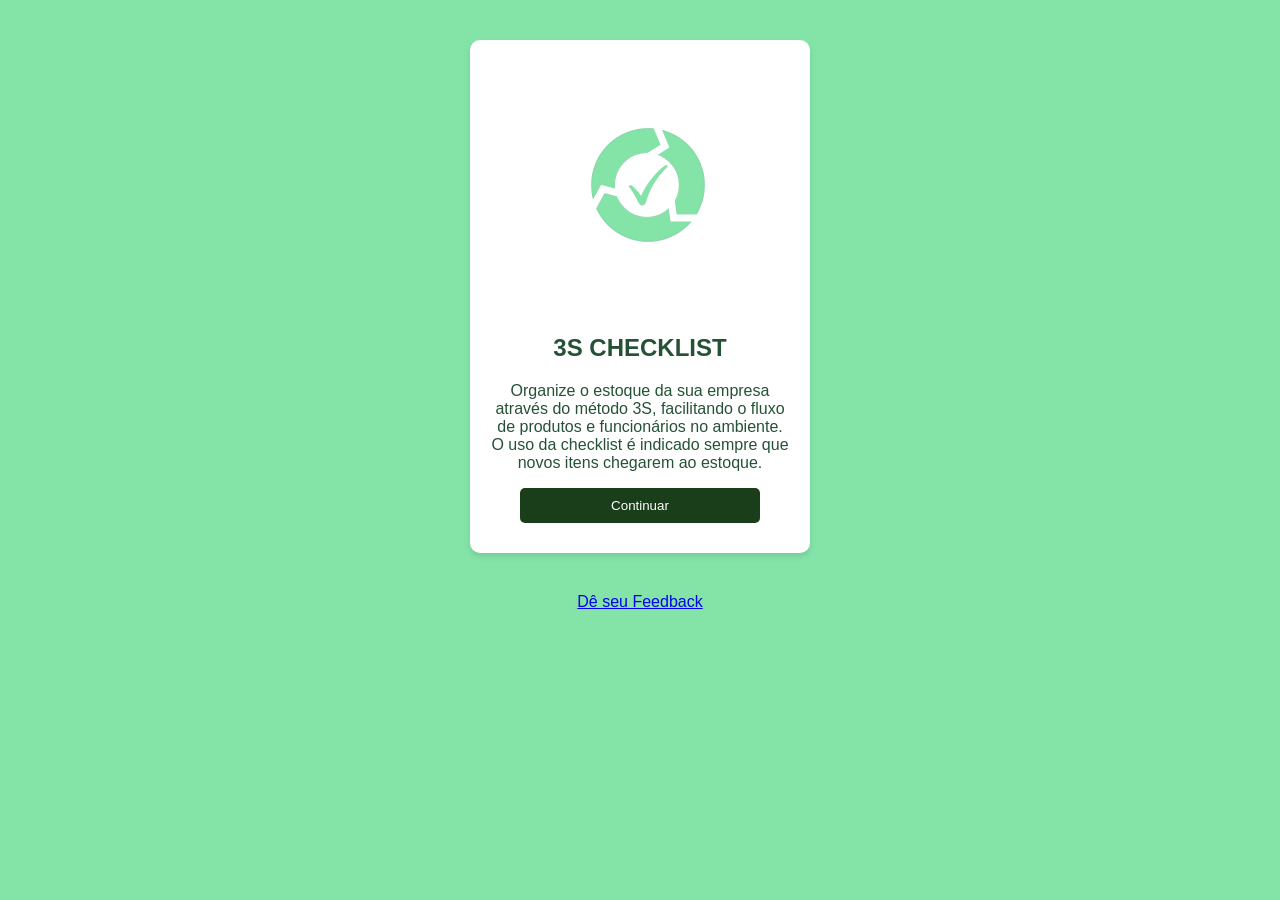
<file: index.html>
<!DOCTYPE html>
<html lang="pt">
<head>
    <meta charset="UTF-8">
    <meta name="viewport" content="width=device-width, initial-scale=1.0">
    <title>Checklist 3S</title>
    <style>
        body {
            font-family: Arial, sans-serif;
            background-color: #84e4a8;
            text-align: center;
            color: #255236;
            margin: 0;
        }
        .container {
            padding: 20px;
        }
        .card {
            background: white;
            padding: 20px;
            border-radius: 10px;
            box-shadow: 0 4px 6px rgba(0, 0, 0, 0.1);
            margin: 20px auto;
            max-width: 300px;
        }
        .button {
            display: block;
            width: 80%;
            margin: 10px auto;
            padding: 10px;
            background: #1a3d1a;
            color: white;
            border: none;
            border-radius: 5px;
            cursor: pointer;
        }
        .checklist {
            display: none;
            text-align: left;
        }
    </style>
</head>
<body>
    <div class="container" id="home">
        <div class="card">
            <img src="Logotipo_delicado_monograma_feminino_bege_e_branco-removebg-preview.png" width="250px" alt="10px">
            <h2>3S CHECKLIST</h2>
            <p>Organize o estoque da sua empresa através do método 3S, facilitando o fluxo de produtos e funcionários no ambiente. O uso da checklist é indicado sempre que novos itens chegarem ao estoque.</p>
            <button class="button" onclick="showChecklistMenu()">Continuar</button>
        </div>
    </div>

    <div class="container" id="menu" style="display:none;">
        <button class="button" onclick="showChecklist('utilizacao')">Senso de Utilização</button>
        <button class="button" onclick="showChecklist('organizacao')">Senso de Organização</button>
        <button class="button" onclick="showChecklist('limpeza')">Senso de Limpeza</button>
    </div>

    <div class="container checklist" id="utilizacao">
        <h3>Senso de Utilização</h3>
        <h4>O senso de utilização tem como objetivo recolher objetos, informações e dados desnecessários do ambiente de trabalho.</h4>
        <input type="checkbox"> Retirar produtos vencidos;<br>
        <input type="checkbox"> Retirar produtos danificados;<br>
        <input type="checkbox"> Retirar caixas vazias;<br>
        <input type="checkbox"> Retirar objetos sem uso do local.<br>
        <label for="mensagem">Resposta aberta:</label>
        <button class="button" onclick="backToMenu()">Finalizado</button>
    </div>

    <div class="container checklist" id="organizacao">
        <h3>Senso de Organização</h3>
        <h4>O senso de organização consiste em fazer a seleção dos materiais, fazendo uma classificação do mais utilizado para o menos.</h4>
        <input type="checkbox"> Separar produtos por categorias;<br>
        <input type="checkbox"> Evidenciar produtos próximos do vencimento;<br>
        <input type="checkbox"> Evidenciar produtos com maior demanda;<br>
        <input type="checkbox"> Verificar se os lotes estão identificados.<br>
        <label for="mensagem">Resposta aberta:</label>
        <textarea id="mensagem" name="mensagem" rows="4" required></textarea>
        <button class="button" onclick="backToMenu()">Finalizado</button>
    </div>
    <div class="container checklist" id="limpeza">
        <h3>Senso de Limpeza</h3>
        <h4>O senso senso de limpeza consiste em manter o ambiente de trabalho limpo, higiênico e seguro.</h4>
        <input type="checkbox"> Retirar o excesso de poeira das prateleiras;<br>
        <input type="checkbox"> Varrer ou aspirar o local;<br>
        <input type="checkbox"> Desinfetar o local;<br>
        <input type="checkbox"> Garantir que os objetos de segurança estejam limpos e em boas condições (extintores e sinalizadores).<br>
        <label for="mensagem">Resposta aberta:</label>
        <textarea id="mensagem" name="mensagem" rows="4" required></textarea>
        <button class="button" onclick="backToMenu()">Finalizado</button>
        

    <script>
        function showChecklistMenu() {
            document.getElementById('home').style.display = 'none';
            document.getElementById('menu').style.display = 'block';
        }

        function showChecklist(id) {
            document.getElementById('menu').style.display = 'none';
            document.querySelectorAll('.checklist').forEach(el => el.style.display = 'none');
            document.getElementById(id).style.display = 'block';
        }

        function backToMenu() {
            document.querySelectorAll('.checklist').forEach(el => el.style.display = 'none');
            document.getElementById('menu').style.display = 'block';
        }
    </script>
</body>
</html>
    </div>
    <a href="feedback.html">Dê seu Feedback</a>
</file>
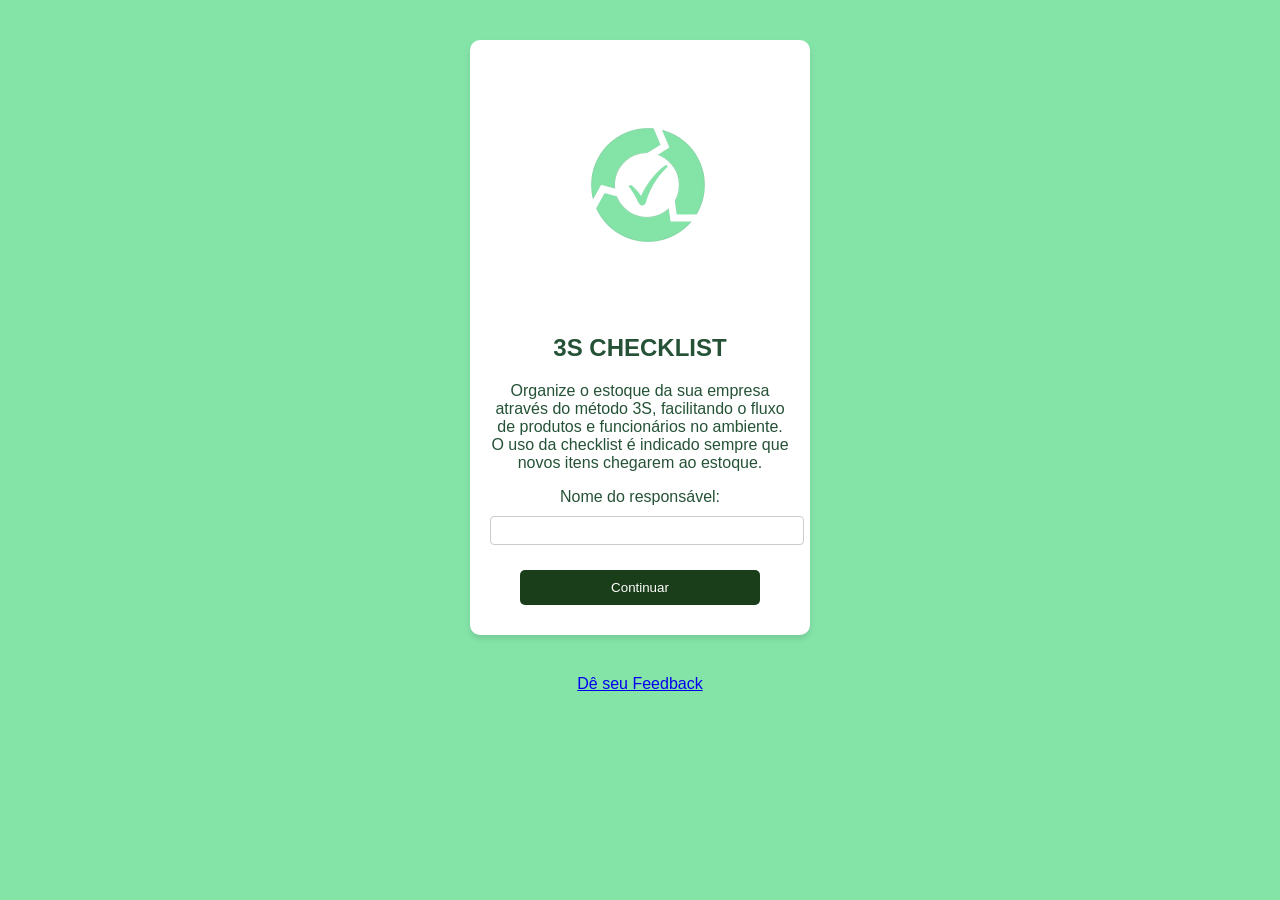
<file: index2.html>
<!DOCTYPE html>
<html lang="pt">
<head>
  <meta charset="UTF-8" />
  <meta name="viewport" content="width=device-width, initial-scale=1.0"/>
  <title>Checklist 3S</title>
  <style>
    body {
      font-family: Arial, sans-serif;
      background-color: #84e4a8;
      text-align: center;
      color: #255236;
      margin: 0;
    }
    .container {
      padding: 20px;
    }
    .card {
      background: white;
      padding: 20px;
      border-radius: 10px;
      box-shadow: 0 4px 6px rgba(0, 0, 0, 0.1);
      margin: 20px auto;
      max-width: 300px;
    }
    .button {
      display: block;
      width: 80%;
      margin: 10px auto;
      padding: 10px;
      background: #1a3d1a;
      color: white;
      border: none;
      border-radius: 5px;
      cursor: pointer;
    }
    .checklist {
      display: none;
      text-align: left;
      background: white;
      padding: 20px;
      border-radius: 10px;
      max-width: 400px;
      margin: 0 auto;
    }
    textarea, input[type="text"] {
      width: 100%;
      padding: 6px;
      margin-top: 10px;
      margin-bottom: 15px;
      border: 1px solid #ccc;
      border-radius: 4px;
    }
    #resultado {
      background: white;
      padding: 20px;
      margin-top: 20px;
      border-radius: 10px;
      max-width: 400px;
      margin-left: auto;
      margin-right: auto;
    }
  </style>
</head>
<body>
  <div class="container" id="home">
    <div class="card">
      <img src="Logotipo_delicado_monograma_feminino_bege_e_branco-removebg-preview.png" width="250px" alt="Logo">
      <h2>3S CHECKLIST</h2>
      <p>Organize o estoque da sua empresa através do método 3S, facilitando o fluxo de produtos e funcionários no ambiente. O uso da checklist é indicado sempre que novos itens chegarem ao estoque.</p>
      <label for="responsavel">Nome do responsável:</label>
      <input type="text" id="responsavel" required>
      <button class="button" onclick="showChecklistMenu()">Continuar</button>
    </div>
  </div>

  <div class="container" id="menu" style="display:none;">
    <button class="button" onclick="showChecklist('utilizacao')">Senso de Utilização</button>
    <button class="button" onclick="showChecklist('organizacao')">Senso de Organização</button>
    <button class="button" onclick="showChecklist('limpeza')">Senso de Limpeza</button>
  </div>

  <div class="container checklist" id="utilizacao">
    <h3>Senso de Utilização</h3>
    <h4>Recolher objetos, informações e dados desnecessários do ambiente de trabalho.</h4>
    <input type="checkbox"> Retirar produtos vencidos<br>
    <input type="checkbox"> Retirar produtos danificados<br>
    <input type="checkbox"> Retirar caixas vazias<br>
    <input type="checkbox"> Retirar objetos sem uso do local<br>
    <label for="utilizacao-msg">Resposta aberta:</label>
    <textarea id="utilizacao-msg" rows="3"></textarea>
    <button class="button" onclick="backToMenu()">Finalizado</button>
  </div>

  <div class="container checklist" id="organizacao">
    <h3>Senso de Organização</h3>
    <h4>Selecionar materiais por frequência de uso e por categorias.</h4>
    <input type="checkbox"> Separar produtos por categorias<br>
    <input type="checkbox"> Evidenciar produtos próximos do vencimento<br>
    <input type="checkbox"> Evidenciar produtos com maior demanda<br>
    <input type="checkbox"> Verificar se os lotes estão identificados<br>
    <label for="organizacao-msg">Resposta aberta:</label>
    <textarea id="organizacao-msg" rows="3"></textarea>
    <button class="button" onclick="backToMenu()">Finalizado</button>
  </div>

  <div class="container checklist" id="limpeza">
    <h3>Senso de Limpeza</h3>
    <h4>Manter o ambiente limpo, higiênico e seguro.</h4>
    <input type="checkbox"> Retirar o excesso de poeira das prateleiras<br>
    <input type="checkbox"> Varrer ou aspirar o local<br>
    <input type="checkbox"> Desinfetar o local<br>
    <input type="checkbox"> Garantir que os objetos de segurança estejam limpos<br>
    <label for="limpeza-msg">Resposta aberta:</label>
    <textarea id="limpeza-msg" rows="3"></textarea>
    <button class="button" onclick="finalizarChecklist()">Finalizar Checklist</button>
  </div>

  <div id="resultado" style="display:none;"></div>

  <script>
    function showChecklistMenu() {
      const nome = document.getElementById('responsavel').value;
      if (!nome) {
        alert("Por favor, informe o nome do responsável.");
        return;
      }
      document.getElementById('home').style.display = 'none';
      document.getElementById('menu').style.display = 'block';
    }

    function showChecklist(id) {
      document.getElementById('menu').style.display = 'none';
      document.querySelectorAll('.checklist').forEach(el => el.style.display = 'none');
      document.getElementById(id).style.display = 'block';
    }

    function backToMenu() {
      document.querySelectorAll('.checklist').forEach(el => el.style.display = 'none');
      document.getElementById('menu').style.display = 'block';
    }

    function finalizarChecklist() {
      const total = document.querySelectorAll('.checklist input[type="checkbox"]').length;
      const marcados = document.querySelectorAll('.checklist input[type="checkbox"]:checked').length;
      const porcentagem = Math.round((marcados / total) * 100);

      const nome = document.getElementById('responsavel').value;
      const data = new Date().toLocaleDateString('pt-BR');

      const resultadoDiv = document.getElementById('resultado');
      resultadoDiv.innerHTML = `
        <h3>✅ Resultado da Checklist</h3>
        <p><strong>Responsável:</strong> ${nome}</p>
        <p><strong>Data:</strong> ${data}</p>
        <p><strong>Porcentagem de tarefas concluídas:</strong> ${porcentagem}%</p>
      `;
      resultadoDiv.style.display = 'block';

      document.querySelectorAll('.checklist').forEach(el => el.style.display = 'none');
      document.getElementById('menu').style.display = 'block';
    }
  </script>
</body>
</html>
    </div>
    <a href="feedback.html">Dê seu Feedback</a>
</file>
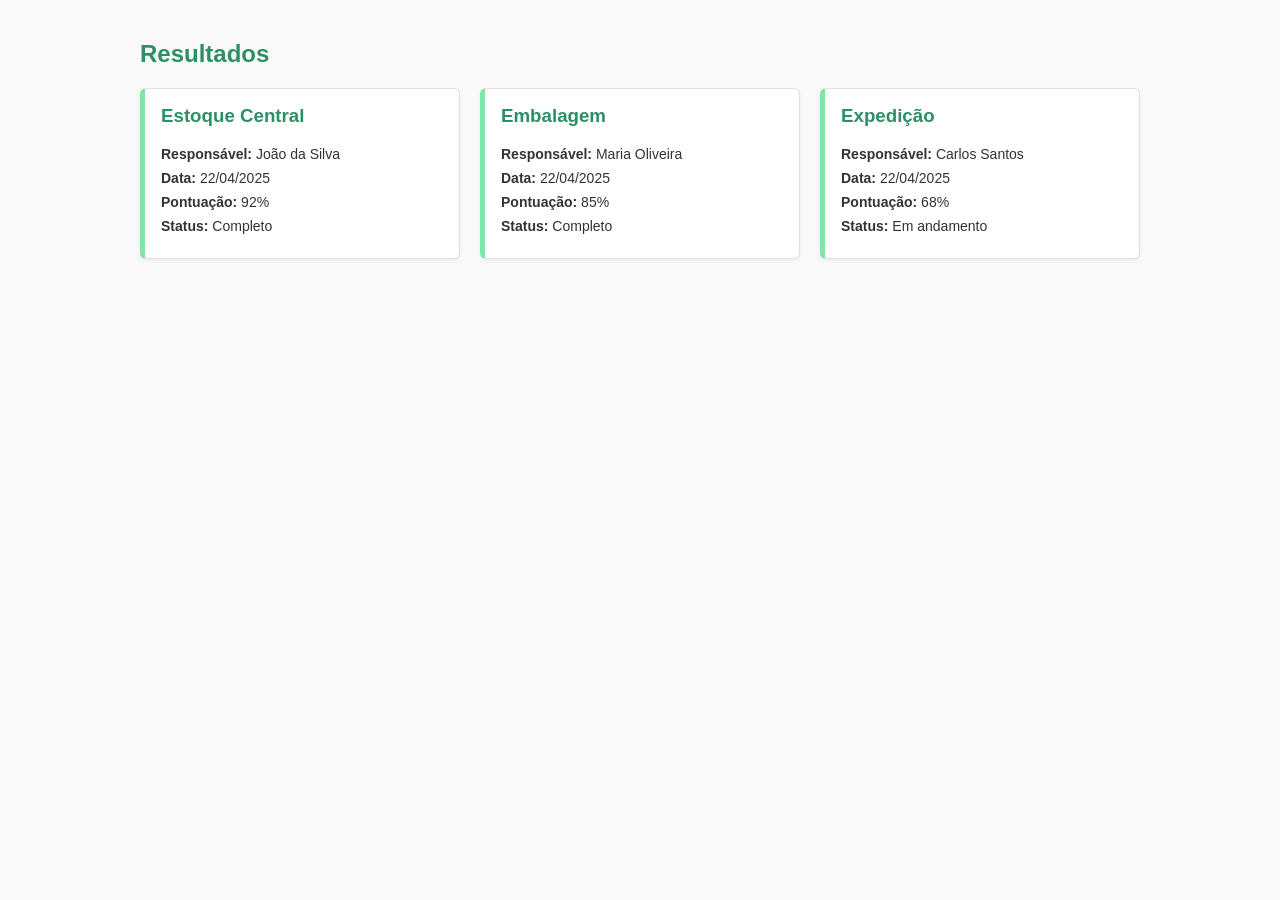
<file: teste.html>
<!DOCTYPE html>
<html lang="pt-br">
<head>
  <meta charset="UTF-8" />
  <meta name="viewport" content="width=device-width, initial-scale=1.0" />
  <title>Resultados do Checklist</title>
  <link rel="stylesheet" href="style.css" />
</head>
<body>
  <section class="resultados">
    <h2>Resultados</h2>
    <div id="resultado-container" class="cards-container">
      <!-- Resultados vão aparecer aqui -->
    </div>
  </section>

  <script src="teste.js"></script>
</body>
</html>
</file>
<file: style.css>
body {
    font-family: Arial, sans-serif;
    margin: 0;
    background-color: #f9f9f9;
    color: #333;
  }
  
  .resultados {
    padding: 20px;
    max-width: 1000px;
    margin: auto;
  }
  
  .resultados h2 {
    color: #2d8f65;
    margin-bottom: 20px;
  }
  
  .cards-container {
    display: grid;
    grid-template-columns: repeat(auto-fit, minmax(280px, 1fr));
    gap: 20px;
  }
  
  .resultado-card {
    background: #fff;
    border: 1px solid #e0e0e0;
    border-left: 5px solid #84e4a8;
    border-radius: 6px;
    padding: 16px;
    box-shadow: 0 2px 4px rgba(0,0,0,0.05);
    transition: transform 0.2s;
  }
  
  .resultado-card:hover {
    transform: scale(1.02);
  }
  
  .resultado-card h3 {
    margin-top: 0;
    color: #2d8f65;
  }
  
  .resultado-card p {
    margin: 8px 0;
    font-size: 14px;
  }
</file>
